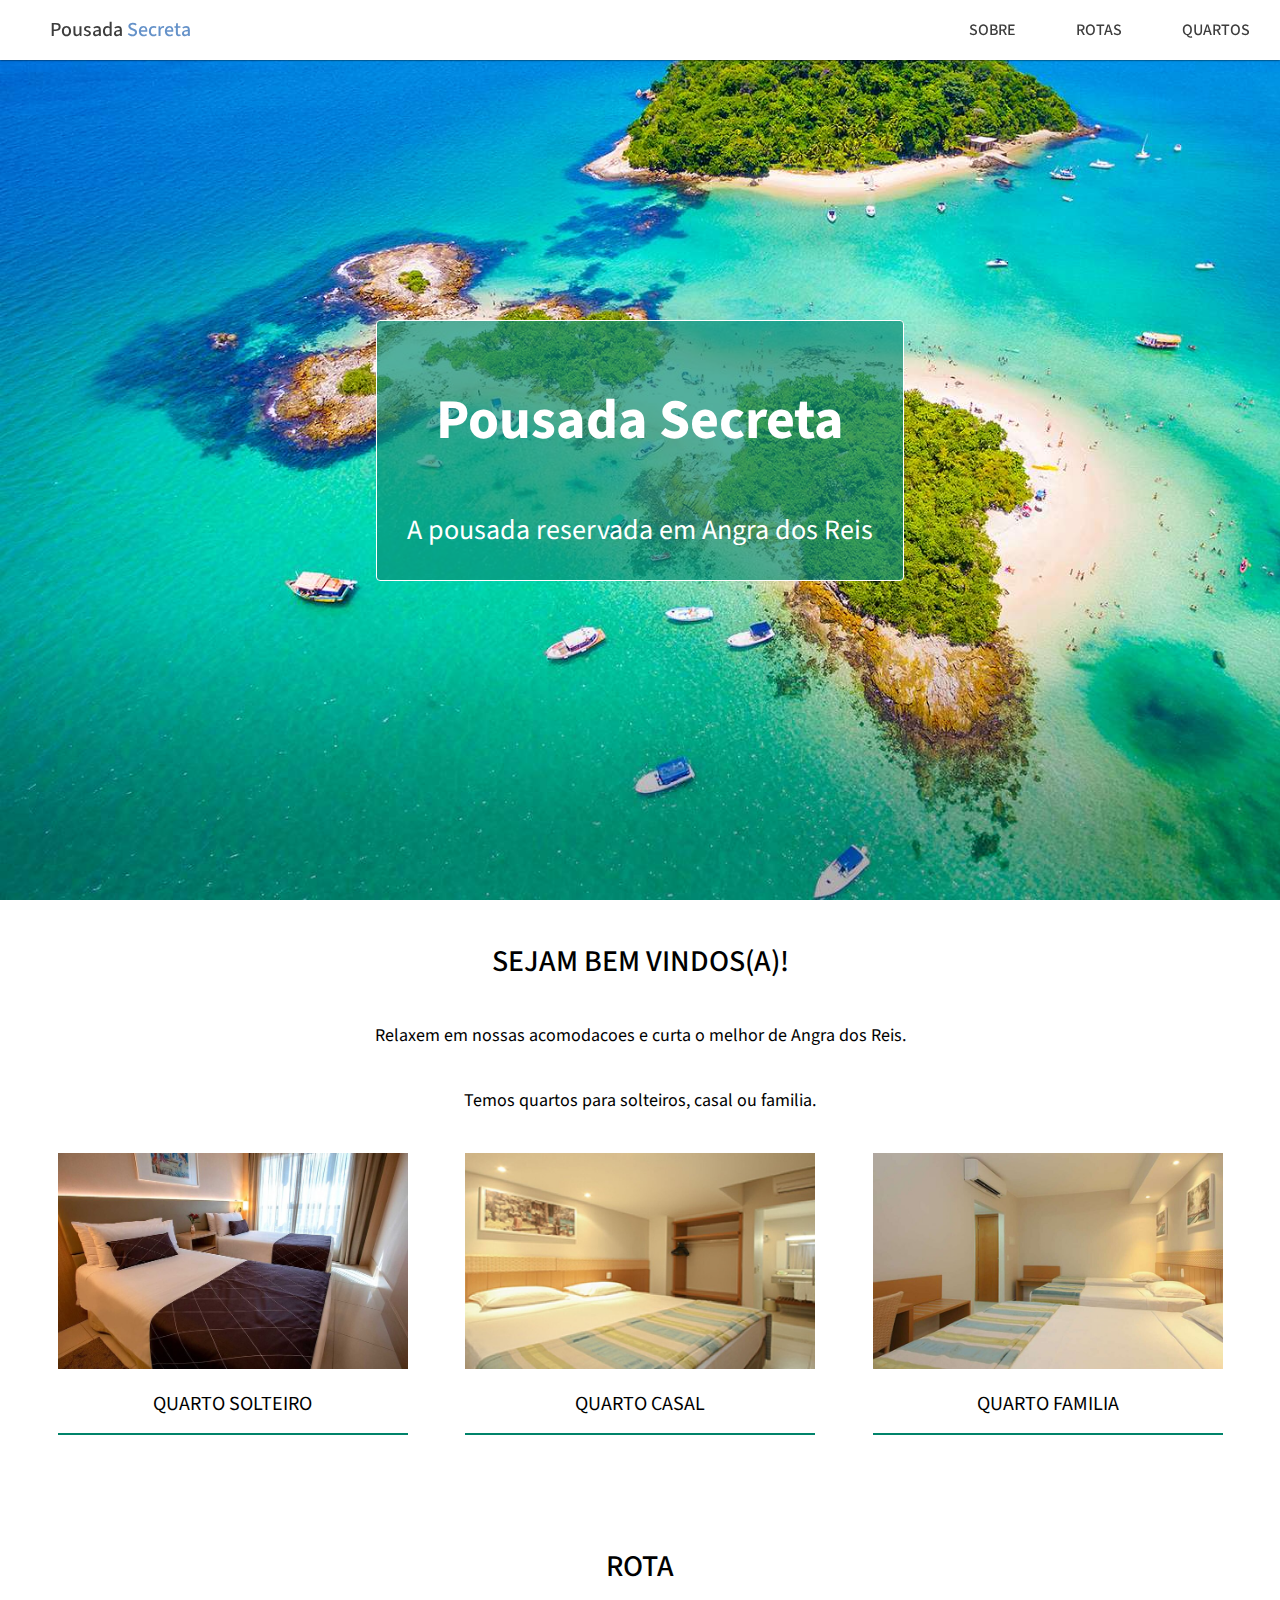
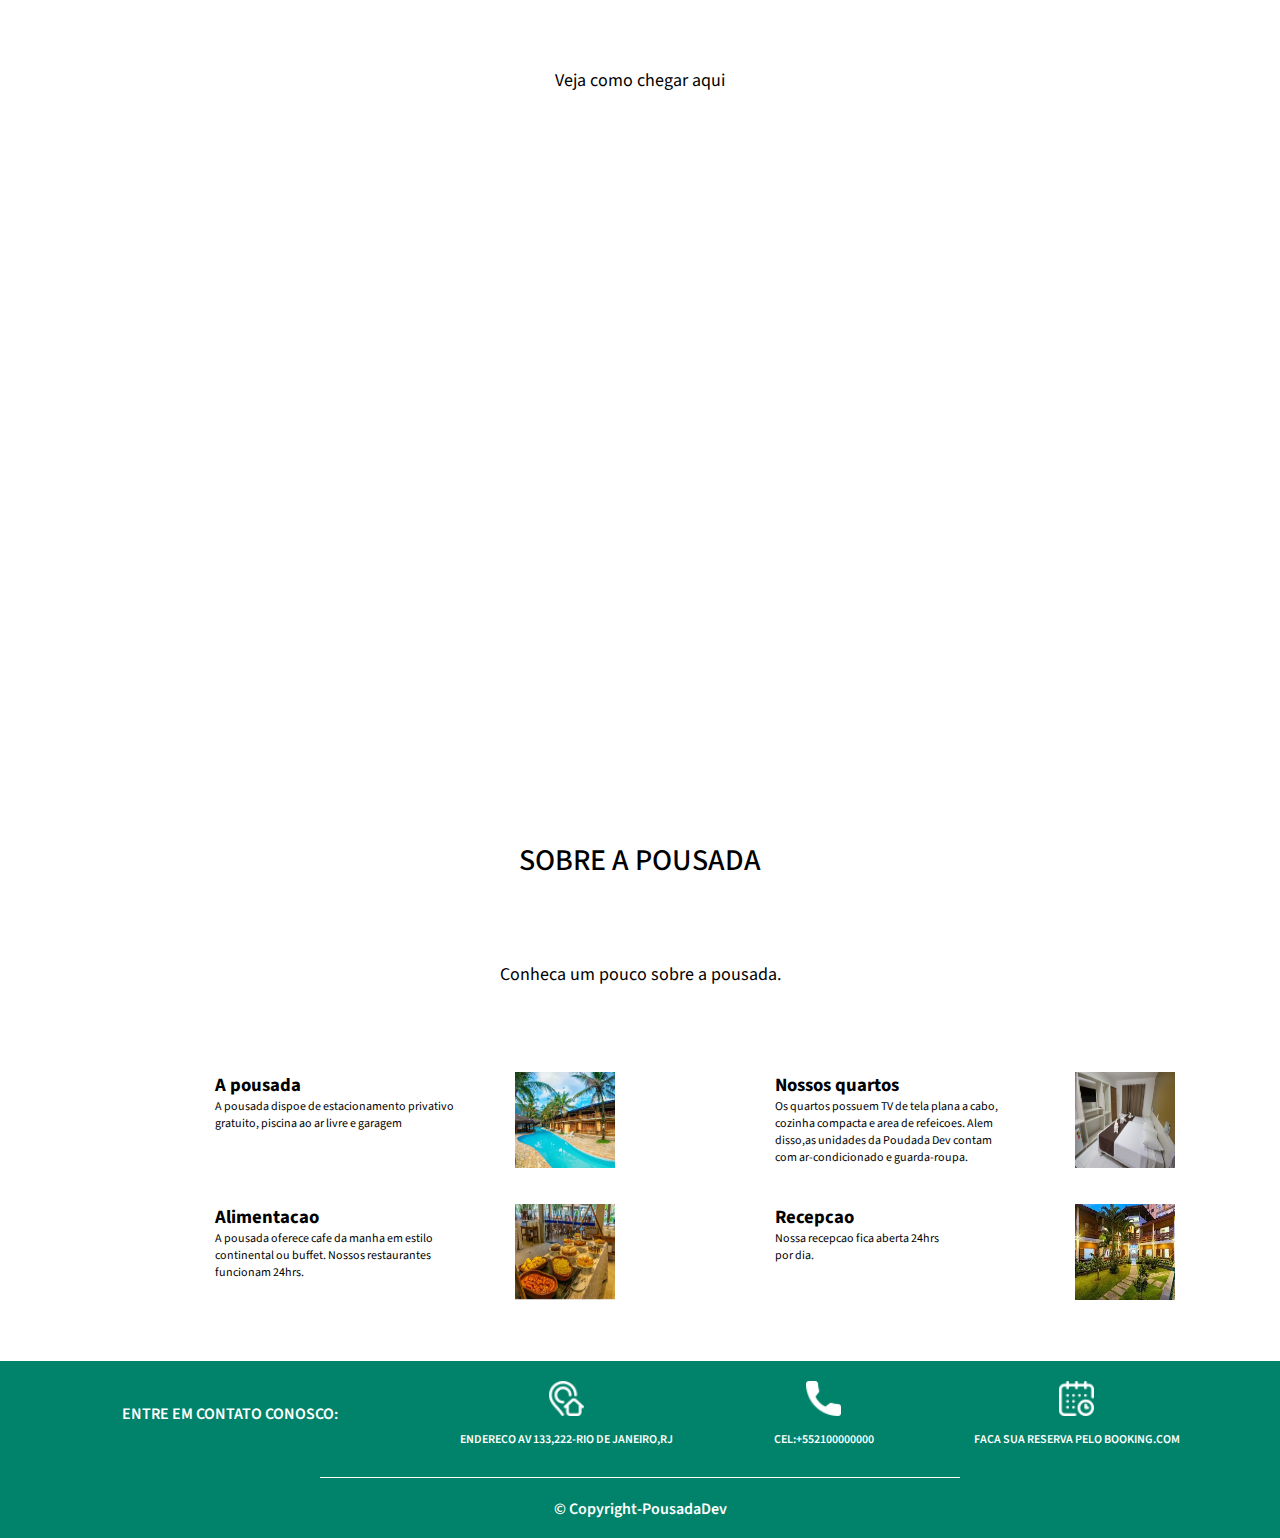
<file: index.html>
<!DOCTYPE html>
 <html lang="pt-br">
     <head>
            <meta charset="UTF-8">
            <meta name="viewport" content="width=device-width, initial-scale=1.0">
            <link rel="stylesheet" href="style.css" type="text/css">
            <title> Pousada Secreta </title>
     </head>
     <body>
         <header>
              <div class="container-menu">
                 <div class="menu-topo">
                        <a class="menu-link" href="index.html">Pousada <span>Secreta</span></a>
                  </div>
                  <nav>
                      <ul class="menu">
                         <li><a href="#sobre">Sobre</a></li> 
                         <li><a href="#rotas">Rotas</a></li>
                         <li><a href="quartos.html#solteiro">Quartos</a></li>
                     </ul>
                 </nav> 
             </div>
                             <section>
                                 <div class="img-fundo-topo">
                                      <div class="img-conteudo">
                                         <h1>Pousada Secreta</h1>
                                         <p>A pousada reservada em Angra dos Reis</p> 
                                     </div>
                                 </div>
                             </section>
         </header>
         <main>
             <section>
                  <div class="conteudo-principal">
                     <div>
                        <h2>sejam bem vindos(A)!</h2>
                        <P>Relaxem em nossas acomodacoes e curta o melhor de Angra dos Reis.</P>
                        <p>Temos quartos para solteiros, casal ou familia.</p>
                     </div>
                 </div>
             </section>
                <section>
                     <div class="quartos-img">
                          <div>
                             <a href="quartos.html#solteiro"> 
                             <img src="assets/quarto-solteiro1.jpg"  alt=""></a> 
                             <p>Quarto Solteiro</p>
                          </div>
                          <div>
                             <a href="quartos.html#casal"> 
                             <img src="assets/quarto-casal1.jpg" alt=""></a> 
                             <p>Quarto casal</p>
                         </div>
                         <div>
                             <a href="quartos.html#familia">  
                             <img src="assets/quarto-familia1.jpg" alt=""></a>
                             <p>Quarto familia</p>
                         </div>
                     </div>
                </section>
                 <section>
                     <div id="rotas" class="container-meio">
                         <div class="conteudo-meio">
                             <h3>rota</h3>
                             <p>Veja como chegar aqui</p>
                         </div>
                     </div>
                 </section>
                     <section>
                         <div class="iframe">
                         <iframe src="https://www.google.com/maps/embed?pb=!1m18!1m12!1m3!1d3673.1152700350485!2d-43.36501068559016!3d-22.982788346364128!2m3!1f0!2f0!3f0!3m2!1i1024!2i768!4f13.1!3m3!1m2!1s0x9bda2a689aeccd%3A0xa51f3be0d88fc0f!2sAv.%20Ayrton%20Senna%2C%203000%20-%20Barra%20da%20Tijuca%2C%20Rio%20de%20Janeiro%20-%20RJ%2C%2022775-003!5e0!3m2!1spt-BR!2sbr!4v1631884055434!5m2!1spt-BR!2sbr" width="100%" height="550" style="border:0;" allowfullscreen="" loading="lazy"></iframe>
                      </div>
                        </section>
                 <section>
                     <div id="sobre" class="container-meio-desc">
                          <div class="conteudo-meio-desc">
                             <h3>Sobre a pousada</h3>
                             <p>Conheca um pouco sobre a pousada.</p>
                         </div>
                     </div>
                 </section>
                 <section>
                     <div class="container-final">
                         <div class="linha">
                              <div class="item">
                                 <div class="img-descricao-p">
                                        <h3>A pousada</h3>
                                        <p>A pousada dispoe de estacionamento privativo gratuito,
                                            piscina ao ar livre e garagem</p>
                                 </div>
                                     <div class="img-descricao-pousada">
                                            <img src="assets/img1.jpg" width="100" height="96" alt="Foto da pousada" title="A Pousada">
                                     </div>
                             </div>
                                     <div class="item">
                                         <div class="img-descricao-quarto">
                                             <h3>Nossos quartos</h3>
                                             <p>Os quartos possuem TV de tela plana a cabo, cozinha compacta e area de refeicoes.
                                                 Alem disso,as unidades da Poudada Dev contam com ar-condicionado e guarda-roupa.</p>
                                         </div>
                                             <div class="img-descricao-q">
                                                 <img src="assets/img2.jpg" width="100" height="96px" alt="Foto dos quartos" title="Nossos quartos">
                                            </div>
                                     </div>
                         </div>
                                  <div class="linha">
                                     <div class="item">
                                          <div class="img-descricao-a">
                                             <h3>Alimentacao</h3>
                                             <p>A pousada oferece cafe da manha em estilo continental ou buffet. Nossos restaurantes funcionam 24hrs.</p>
                                         </div>
                                             <div class="img-descricao-alimentacao">
                                                 <img src="assets/img3.jpg" width="100" height="96px" alt="Foto restaurante" title="ALimentacao"> 
                                             </div>
                                     </div>
                                      <div class="item">
                                          <div class="img-descricao-r">
                                             <h3>Recepcao</h3>
                                             <p>Nossa recepcao fica aberta 24hrs por dia.</p>
                                         </div>
                                              <div class="img-descricao-recepcao"> 
                                                 <img src="assets/img4.jpg" width="100" height="96px" alt="Foto da recepcao" title="A Recepcao">
                                             </div>
                                     </div>
                                 </div>
                     </div>
                 </section>
         </main>
             <footer>
                 <div class="container-rodape">
                     <nav class="rodape">
                         <ul class="rodape-icon">
                             <li class="center"><p>Entre em contato conosco:</p></li>
                             <li> <a href="https://www.google.com/maps/place/Via+Parque+Shopping/@-22.9826906,-43.3663798,17z/data=!3m1!4b1!4m5!3m4!1s0x9bda2c2293fa63:0x539cb07246f0e38d!8m2!3d-22.9826906!4d-43.3641911" target="_blank"><img src="assets/icones/endereco.png" alt="endereco" title="Endereco da pousada"> <p>Endereco Av 133,222-Rio de Janeiro,RJ</p> </a></li>
                             <li><a href="tel:+552100000000"><img src="assets/icones/telefone.png" alt="telefone" title="Telefone da pousada"><p>Cel:+552100000000</p></a> </li> 
                             <li><a href="https://www.booking.com/index.pt-br.html?label=gen173nr-1BCAEoggI46AdIM1gEaCCIAQGYAS24ARnIAQzYAQHoAQGIAgGoAgO4Ap-zkooGwAIB0gIkNDVhNzdlY2MtOTg5MC00MGY1LWE5ZTktYTQyMzgxYTAxZjg02AIF4AIB;sid=74b0d64a13fb7e8b4eec7d5d4a1335b3;keep_landing=1&sb_price_type=total&" target="_blank"><img src="assets/icones/calendario.png" alt="reserva" title="Site booking.com"><p>Faca sua reserva pelo Booking.com</p></a></li>
                         </ul>
                     </nav> 
                 </div>
                         <div class="container-copyright">
                             <div class="copyright">
                                 <p>© Copyright-PousadaDev</p> 
                             </div>
                          </div>
            </footer>
     </body>
</html>
</file>
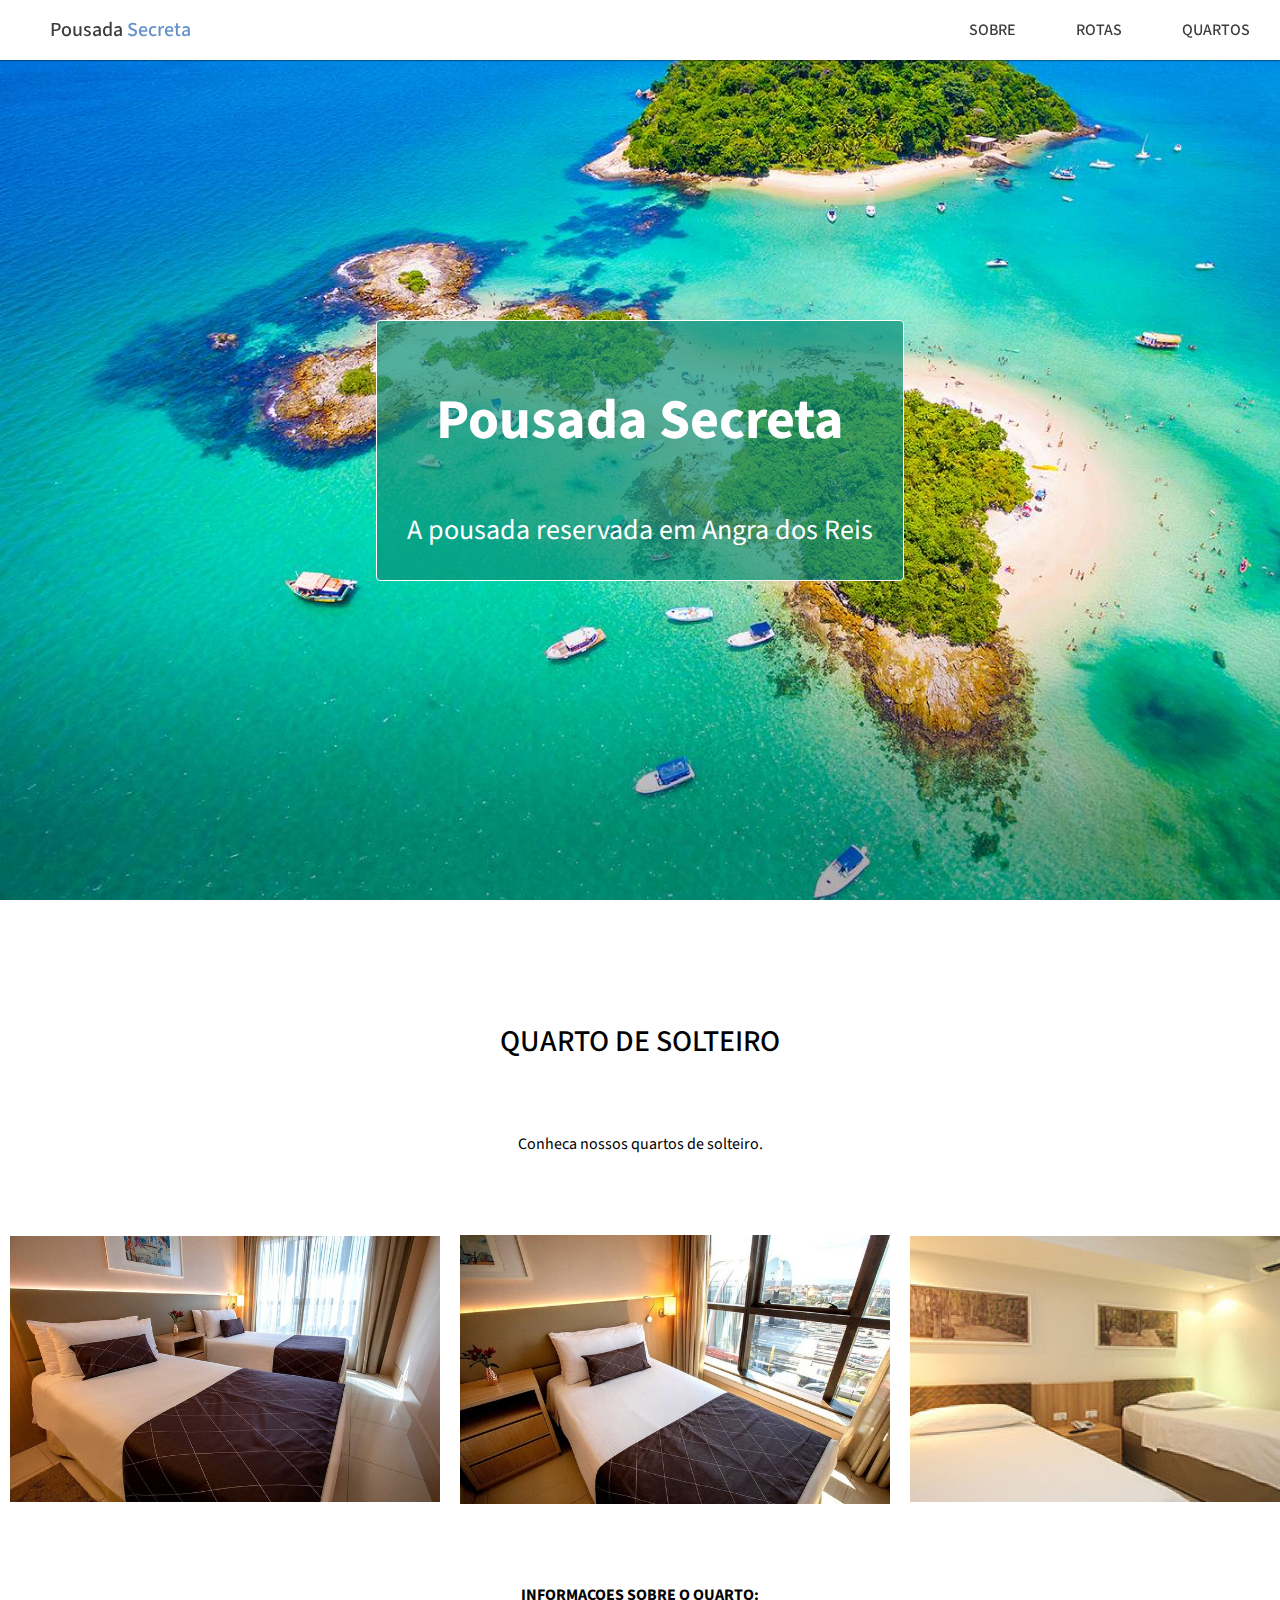
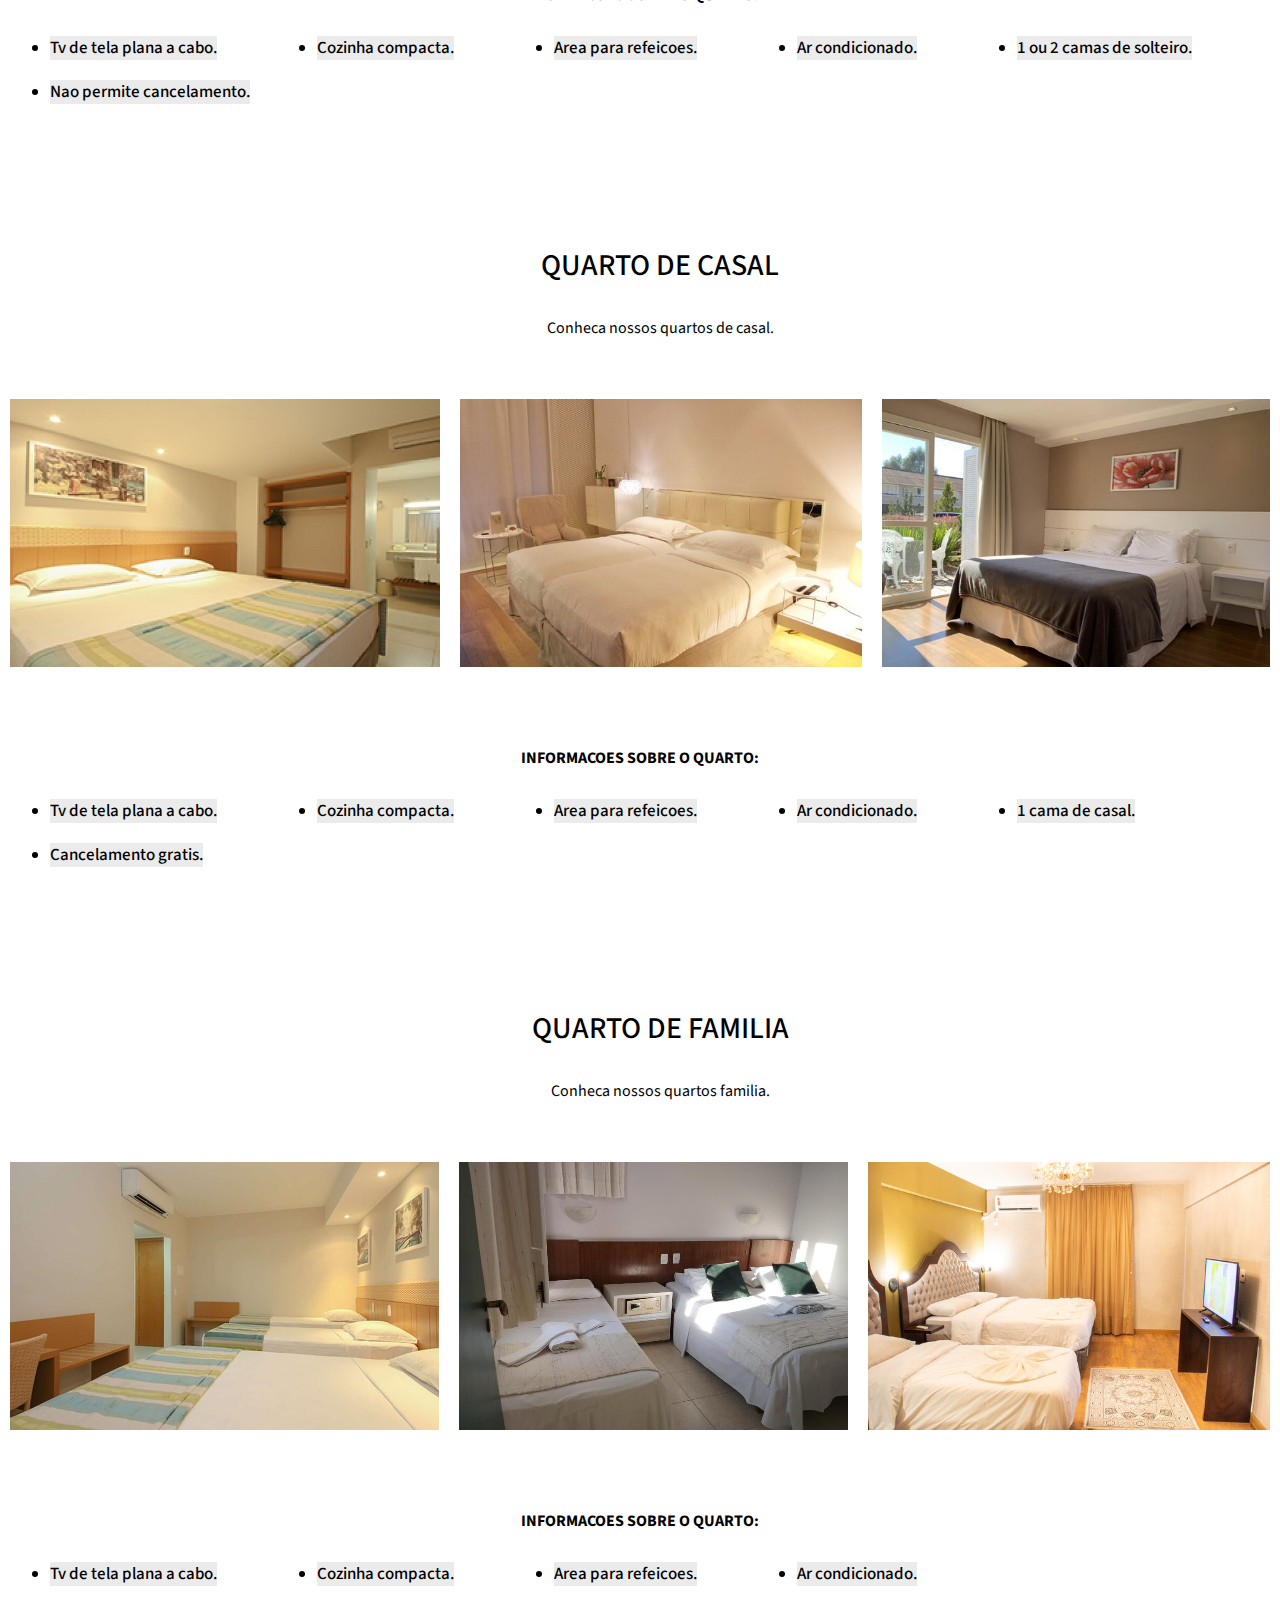
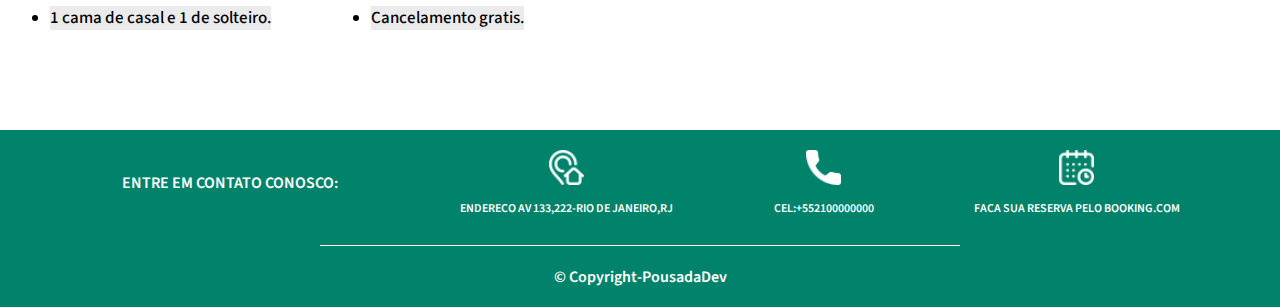
<file: quartos.html>
<!DOCTYPE html>
<html lang="pt-br">
 <head>
        <meta charset="UTF-8">
        <meta name="viewport" content="width=device-width, initial-scale=1.0">
        <link rel="stylesheet" href="style1.css" type="text/css">
        <title> Pousada Secreta </title>
</head>
<body>
     <header>
          <div class="container-menu">
              <div class="menu-topo">
                    <a href="index.html">Pousada <span>Secreta</span></a>
             </div>
                     <nav>
                          <ul class="menu">
                              <li><a href="index.html#sobre">Sobre</a></li> 
                              <li><a href="index.html#rotas">Rotas</a></li>
                              <li><a href="#solteiro">Quartos</a></li>
                          </ul>
                     </nav> 
          </div>
             <section>
                  <div class="img-fundo-topo">
                      <div class="img-conteudo">
                            <h1>Pousada Secreta</h1>
                            <p>A pousada reservada em Angra dos Reis</p> 
                     </div>
                  </div>
             </section>
    </header>
  <main>
                  <section id="solteiro" class="titulo-quarto-solteiro">
                        <h2>Quarto de solteiro</h2>
                        <p>Conheca nossos quartos de solteiro.</p>
                  </section>
         <section class="img-quarto-solteiro">
             <figure>
                    <img src="assets/quarto-solteiro1.jpg" alt="quarto solteiro imagem um" title="nossos quartos de solteiro">
                    <img src="assets/quarto-solteiro2.jpg" alt="quarto solteiro imagem dois" title="nossos quartos de solteiro">
                    <img src="assets/quarto-solteiro3.jpg" alt="quarto solteiro imagem tres" title="nossos quartos de solteiro">
             </figure>
         </section>
       <section>
               <div class="desc-solteiro-lista">
                    <h2>Informacoes sobre o quarto:</h2>
                         <div class="lista-solteiro-um">
                             <ul class="lista-solteiro">
                                    <li>Tv de tela plana a cabo.</li>
                                    <li>Cozinha compacta.</li>
                                    <li>Area para refeicoes.</li>
                                    <li>Ar condicionado.</li>
                                    <li>1 ou 2 camas de solteiro.</li>
                                    <li>Nao permite cancelamento.</li> 
                              </ul>
                         </div> 
                 </div>
        </section>
                         <section id="casal" class="titulo-quarto-casal">
                                <h2>Quarto de casal</h2>
                                <p>Conheca nossos quartos de casal.</p>
                         </section>
                     <section class="img-quarto-casal">
                         <figure>
                             <img src="assets/quarto-casal1.jpg" alt="quarto casal imagem um" title="nossos quartos de casal">
                             <img src="assets/quarto-casal2.jpg" alt="quarto casal imagem dois" title="nossos quartos de casal">
                             <img src="assets/quarto-casal3.jpg" alt="quarto casal imagem tres" title="nossos quartos de casal">
                         </figure>
                     </section>
             <section>
                    <div class="desc-casal-lista">
                            <h2>Informacoes sobre o quarto:</h2>
                          <div class="lista-casal-um">
                              <ul class="lista-casal">
                                 <li>Tv de tela plana a cabo.</li>
                                 <li>Cozinha compacta.</li>
                                 <li>Area para refeicoes.</li>
                                 <li>Ar condicionado.</li>
                                 <li>1 cama de casal.</li>
                                 <li>Cancelamento gratis.</li> 
                              </ul>
                          </div> 
                     </div>
              </section>
                             <section id="familia" class="titulo-quarto-familia">
                                 <h2>Quarto de familia</h2>
                                 <p>Conheca nossos quartos familia.</p>
                             </section>
                                     <section class="img-quarto-familia">
                                         <figure>
                                             <img src="assets/quarto-familia1.jpg" alt="quarto familia imagem um" title="nossos quartos de familia">
                                             <img src="assets/quarto-familia2.jpg" alt="quarto familia imagem dois" title="nossos quartos de familia">
                                                 <img src="assets/quarto-familia3.jpg" alt="quarto familia imagem tres" title="nossos quartos de familia">
                                         </figure>
                                     </section>
         <section>
                     <div class="desc-familia-lista">
                                  <h2>Informacoes sobre o quarto:</h2>
                                     <div class="lista-familia-um">
                                          <ul class="lista-familia">
                                             <li>Tv de tela plana a cabo.</li>
                                             <li>Cozinha compacta.</li>
                                             <li>Area para refeicoes.</li>
                                             <li>Ar condicionado.</li>
                                             <li>1 cama de casal e 1 de solteiro.</li>
                                             <li>Cancelamento gratis.</li> 
                                         </ul>
                                     </div> 
                     </div>
        </section>
    
 </main>
        <footer>
                         <div class="container-rodape">
                              <nav class="rodape">
                                  <ul class="rodape-icon">
                                      <li class="center"><p>Entre em contato conosco:</p></li>
                                      <li> <a href="https://www.google.com/maps/place/Via+Parque+Shopping/@-22.9826906,-43.3663798,17z/data=!3m1!4b1!4m5!3m4!1s0x9bda2c2293fa63:0x539cb07246f0e38d!8m2!3d-22.9826906!4d-43.3641911" target="_blank"><img src="assets/icones/endereco.png" alt="endereco" title="Endereco da pousada"> <p>Endereco Av 133,222-Rio de Janeiro,RJ</p> </a></li>
                                      <li><a href="tel:+552100000000"><img src="assets/icones/telefone.png" alt="telefone" title="Telefone da pousada"><p>Cel:+552100000000</p></a> </li> 
                                      <li><a href="https://www.booking.com/index.pt-br.html?label=gen173nr-1BCAEoggI46AdIM1gEaCCIAQGYAS24ARnIAQzYAQHoAQGIAgGoAgO4Ap-zkooGwAIB0gIkNDVhNzdlY2MtOTg5MC00MGY1LWE5ZTktYTQyMzgxYTAxZjg02AIF4AIB;sid=74b0d64a13fb7e8b4eec7d5d4a1335b3;keep_landing=1&sb_price_type=total&" target="_blank"><img src="assets/icones/calendario.png" alt="reserva" title="Site booking.com"><p>Faca sua reserva pelo Booking.com</p></a></li>
                                  </ul>
                             </nav> 
                          </div>
                                 <div class="container-copyright">
                                     <div class="copyright">
                                            <p>© Copyright-PousadaDev</p> 
                                     </div>
                                 </div>
        </footer>
</body>
</html>
</file>
<file: style.css>
@import url('https://fonts.googleapis.com/css2?family=Source+Sans+Pro:ital,wght@0,200;0,300;0,400;0,600;0,700;0,900;1,200;1,300;1,600;1,900&display=swap');
* {
    padding: 0;
    margin: 0;
}
main {
    overflow-x: hidden;
  }
  html {
      scroll-behavior: smooth;;
  }
body {
    font-family: 'Source Sans Pro', sans-serif;
    width: 100%;
    text-align: center;
}
.container-menu {
    width: 100%;
    height: 60px;
    margin: 0;
    display: flex;
    justify-content: space-between;
    align-items: center;
    background-color: #fff;
    box-shadow: 0 0 2px 0 #000;
    position: fixed;
    }
    .menu {
        display: flex;
        align-items: flex-end;
    }
    li {
       list-style: none;
       text-transform: uppercase;
    }
    .menu a {
        margin: 0 30px;
        text-decoration: none;
        color: #3d3d3d;
        font-weight: 500;
        font-size: 16px;
    }
    .menu-topo a {
        margin-left: 50px;
        text-decoration: none;
        color: #3d3d3d;
        font-weight: 500;
        font-size: 20px;  
    }
    span {
        color: #6592c9;
        text-transform: none;
        
    }
    .img-fundo-topo {
        width: 100%;
        height: 100vh;
        background-image: url(./assets/img-fundo.jpg);
        background-size: cover;
        display:flex;
        justify-content: center;
        align-items: center;
      }
  
.img-conteudo {  
        color: #fff;
        font-size: 28px;
        background: #0a9077b3;
        border: 1px solid;
        text-align: center;
        padding: 10px 20px;
        border-radius: 4px;
}
.img-conteudo h1 {
    margin: 50px 20px;
}
.img-conteudo p {
    margin: 20px 10px;
}
.conteudo-principal h2 {
    font-size: 30px;
    text-transform: uppercase;
    margin: 40px 0;
    font-weight: 500;
}
.conteudo-principal p {
    font-size: 18px;
    margin: 40px 0;
    font-weight: 400;
}
.quartos-img {
    display: flex;
    justify-content: space-evenly;
    margin: 10px 0;
}
.quartos-img img {
    width:350px;
     height:216px; 
}
.quartos-img p {
    padding: 15px;
    text-transform: uppercase;
    border-bottom: 2px solid #00836a;
    font-size: 20px;
}
.container-meio {
 margin: 0;
 padding: 20px 0;
}
.container-meio h3 {
       font-size: 30px;
       text-transform: uppercase;
       margin: 20px 0;
       font-weight: 500;
       padding: 60px;
    
}
.container-meio p {
    margin-bottom: 70px;
    font-size: 18px;
    font-weight: 400;
}
.container-meio-desc {
    margin: 0;
    padding: 20px 0;
   }
   .container-meio-desc h3 {
       font-size: 30px;
       text-transform: uppercase;
       margin: 20px 0;
       font-weight: 500;
       padding: 60px;
   }
   .container-meio-desc p {
    margin: 10px 40px ;
    font-size: 18px;
    font-weight: 400;
   }
.container-final {
       width: 100%;
       padding: 40px;
       display: flex;
       justify-content: space-evenly;
       flex-direction: column;
    }

.linha{
       width: 100%;
       padding: 15px;
       display: flex;
       justify-content: space-evenly;
    }


.item   {
         display:flex;
         justify-content: space-between;
         width: 400px;
         text-align: left;
        }

.item div:first-child p{
    width: 80%;
    font-size: 12px;
}
.container-rodape {
    width: 100%;
    background-color: #00836a;
    font-size: 12px;
    font-weight: 600;
    color: #fff;
   
}
.rodape-icon    {
   display: flex;
   flex-direction: row;
   justify-content: space-evenly;
   
}
.rodape-icon li {
    margin: 20px 0;
}

.rodape-icon img {
    width: 35px;
    height: 35px;
    }
    .rodape-icon a {
        text-decoration: none;
        color: #fff;
    } 
    .rodape-icon p {
        margin: 10px 0;
    }
    
    .center p {
        font-size: 16px;
        margin: 22px ;
    }
    .container-copyright
     {
     width: 100%;
     height: 60px;
     background-color: #00836a;
     font-size: 16px;
     font-weight: 600;
     color: #fff;
     display: flex;
     justify-content: center;
     align-items: center; 
    }
    .copyright {
        border-top: 1px solid ;
        width: 50%;

    }
    .copyright p {
        margin: 20px;
    }
    .menu a:hover {
        border-bottom: 3px solid #00836a;
    }
    @media only screen and (max-width: 1024px) {
        .img-fundo-topo {
            width: 100%;
            height: 100vh;
        }
        .quartos-img img {
            width: 300px;
        }
        .quartos-img {
            display: flex;
            flex-wrap: wrap;
            align-items: center;
        }
        .linha {
            display: flex;
            flex-flow: row wrap;
        }
    }
    @media only screen and (max-width: 768px) {
        .quartos-img {
            display: flex;
            flex-wrap: wrap;
            align-items: center;
        }
        .quartos-img p {
            margin: 40px 0;
        }
        .rodape-icon p {
            display: none;
        }
        .rodape-icon img {
            margin: 0 30px;
        }
        .linha {
            display: flex;
            flex-flow: column wrap;
        }
        .container-final {
            padding: 150px;
        }
    }
    @media only screen and (max-width: 425px) {
        .menu-topo a {
         font-size: 1em;
         font-weight: 500;
         margin: 0 10px 0 0;
        }
        .menu a {
         margin: 0 14px;
         font-size: 0.9em;
         font-weight: 500;
        }
        .container-menu {
            max-width: 425px;
            display: flex;
            justify-content: space-around;
            align-items: center;
        }
        .img-fundo-topo {
            width: 100%;
            height: 50vh;
        }
        .img-conteudo  {
            width: 80%;
            padding: 0;
            margin:0;
            font-size: 14px;
        }
        .img-conteudo h1 {
            margin: 10px 5px;
        }
        .conteudo-principal h2 {
            font-size: 1.4em;
        }
        .conteudo-principal p {
            font-size: 0.9em;
        }
        .quartos-img {
            display: flex;
            flex-flow: column wrap;
        }
        .quartos-img p {
           font-size: 0.8em;
           margin: 0 60px;
           padding: 15px;
           font-weight: 600;
        }
        img {
            width: 280px;
            margin: 20px;
        }
        .container-meio h3 {
            font-size: 1.4em;
            padding: 10px;
            margin: 45px 0;
        }
        .container-meio p {
            font-size: 0.8em;
            margin: 0 0 20px;
        }
        .container-meio-desc h3 {
            font-size: 1.4em;
            padding: 10px;
            margin: 45px 0;
        }
        .container-meio-desc p {
            font-size: 0.8em;
            margin: 30px 0;
        }
        .item h3 {
            font-size: 1em;
        }
        .item {
            max-width: 320px;
            display: flex;
            flex-direction: column;
            justify-content: center;
            white-space: pre-line;
        }
        .linha {
            display: flex;
            flex-flow: column wrap;
            justify-content: center;
            padding: 0 70px;
        }
        .container-final {
            padding: 0;
        }
        .item img {
            width: 250px;
            height: 40vh;
        }
        iframe {
            width: 100%;
            height: 50vh;
            display: flex;
            justify-content: center;
            align-items: center;
        }
        .rodape-icon    {
            width: 100%;
            height: 60px;
            display: flex;
            margin-top: 20px;
            flex-flow: row;
            justify-content: center;
            align-items: center;
       }
       .rodape-icon img {
           width: 25px;
           height: 25px;
       }
       .copyright {
           width: 100%;
       }
       .copyright p {
           font-size: 0.7em;
           text-align: center;
       }
       .rodape-icon p {
           display: none;
       }
    }
    @media only screen and (max-width: 375px) {
        .menu-link {
            display: none;
        }
        .menu a {
            color: #6592c9;
            margin: 0 25px;
            font-size: 0.9em;
           font-weight: 600;
        }
        .container-menu {
            max-width: 375px;
            display: flex;
            flex-direction: column;
            justify-content: center;
            align-items: center;
        }
        .img-fundo-topo {
            width: 100%;
            height: 50vh;
        }
        .img-conteudo  {
            width: 80%;
            padding: 0;
            margin:0;
            font-size: 14px;
        }
        .img-conteudo h1 {
            margin: 10px 5px;
        }
        .conteudo-principal h2 {
            font-size: 1.4em;
        }
        .conteudo-principal p {
            font-size: 0.9em;
        }
        .quartos-img {
            display: flex;
            flex-flow: column wrap;
        }
        .quartos-img p {
            font-size: 0.8em;
           margin: 0 60px;
           padding: 15px;
           font-weight: 600;
        }
        img {
            width: 280px;
            margin: 20px;
        }
        .container-meio h3 {
            font-size: 1.4em;
            padding: 10px;
            margin: 45px 0;
        }
        .container-meio p {
            font-size: 0.8em;
            margin: 0 0 20px;
        }
        .container-meio-desc h3 {
            font-size: 1.4em;
            padding: 10px;
            margin: 45px 0;
        }
        .container-meio-desc p {
            font-size: 0.8em;
            margin: 30px 0;
        }
        .item h3 {
            font-size: 1em;
        }
        .item {
            max-width: 320px;
            display: flex;
            flex-direction: column;
            justify-content: center;
            white-space: pre-line;
        }
        .linha {
            display: flex;
            flex-flow: column wrap;
            justify-content: center;
            padding: 0 45px;
        }
        .container-final {
            padding: 0;
        }
        .item img {
            width: 250px;
            height: 40vh;
        }
        iframe {
            width: 100%;
            height: 40vh;
            display: flex;
            justify-content: center;
            align-items: center;
        }
        .rodape-icon    {
            width: 100%;
            height: 60px;
            display: flex;
            margin-top: 20px;
            flex-flow: row;
            justify-content: center;
            align-items: center;
       }
       .rodape-icon img {
           width: 25px;
           height: 25px;
       }
       .copyright {
           width: 100%;
       }
       .copyright p {
           font-size: 0.7em;
           text-align: center;
       }
       .rodape-icon p {
           display: none;
       }
    }
    
    @media only screen and (max-width: 320px) {
        .menu-link {
            display: none;
        }
        .menu a {
            color: #6592c9;
            margin-right: 12px;
            font-size: 0.9em;
           font-weight: 600;
        }
        .container-menu {
            max-width: 320px;
            display: flex;
            flex-direction: column;
            justify-content: center;
            align-items: center;
        }
        .img-fundo-topo {
            width: 100%;
            height: 50vh;
        }
        .img-conteudo  {
            width: 80%;
            padding: 0;
            margin:0;
            font-size: 14px;
        }
        .img-conteudo h1 {
            margin: 10px 5px;
        }
        .conteudo-principal h2 {
            font-size: 1.4em;
        }
        .conteudo-principal p {
            font-size: 0.9em;
        }
        .quartos-img {
            display: flex;
            flex-flow: column wrap;
        }
        .quartos-img p {
           font-size: 0.8em;
           margin: 0 60px;
           padding: 15px;
           font-weight: 600;
        }
        .quartos-img img {
            width: 280px;
            margin: 20px;
        }
        .container-meio h3 {
            font-size: 1.4em;
            padding: 10px;
            margin: 45px 0;
        }
        .container-meio p {
            font-size: 0.8em;
            margin: 0 0 20px;
        }
        .container-meio-desc h3 {
            font-size: 1.4em;
            padding: 10px;
            margin: 45px 0;
        }
        .container-meio-desc p {
            font-size: 0.8em;
            margin: 30px 0;
        }
        .item h3 {
            font-size: 1em;
        }
        .item {
            max-width: 320px;
            display: flex;
            flex-direction: column;
            justify-content: center;
            white-space: pre-line;
        }
        .linha {
            display: flex;
            flex-flow: column wrap;
            justify-content: center;
            padding: 0 15px;
        }
        .container-final {
            padding: 0;
        }
        .item img {
            width: 250px;
            height: 40vh;
        }
        iframe {
            width: 100%;
            height: 40vh;
            display: flex;
            justify-content: center;
            align-items: center;
        }
        .rodape-icon    {
            width: 100%;
            height: 60px;
            display: flex;
            margin-top: 20px;
            flex-flow: row;
            justify-content: center;
            align-items: center;
       }
       .rodape-icon img {
           width: 25px;
           height: 25px;
           margin: 0 20px;
       }
       .copyright {
           width: 100%;
       }
       .copyright p {
           font-size: 0.7em;
           text-align: center;
       }
       .rodape-icon p {
           display: none;
       }
    }
</file>
<file: style1.css>
@import url('https://fonts.googleapis.com/css2?family=Source+Sans+Pro:ital,wght@0,200;0,300;0,400;0,600;0,700;0,900;1,200;1,300;1,600;1,900&display=swap');
    *    
       {
            padding: 0;
            margin: 0;
        }
  main 
        {
            overflow-x: hidden;
        }
        html {
            scroll-behavior: smooth;
        }
  body 
        {
            font-family: 'Source Sans Pro', sans-serif;
            width: 100%;
            text-align: center;
        }
  .container-menu 
        {
            width: 100%;
            height: 60px;
            margin: 0;
            display: flex;
            justify-content: space-between;
            align-items: center;
            background-color: #fff;
            box-shadow: 0 0 2px 0 #000;
            position: fixed;
        }
   .menu 
        {
            display: flex;
            align-items: flex-end;
        }
    .menu li 
        {
            list-style: none;
            text-transform: uppercase;
        }
    .menu a 
        {
            margin: 0 30px;
            text-decoration: none;
            color: #3d3d3d;
            font-weight: 500;
            font-size: 16px;
        }
    .menu-topo a 
        {
            margin-left: 50px;
            text-decoration: none;
            color: #3d3d3d;
            font-weight: 500;
            font-size: 20px;  
        }
    span 
        {
            color: #6592c9;
            text-transform: none;
        }
    .img-fundo-topo 
        {
            width: 100%;
            height: 100vh;
            background-image: url(./assets/img-fundo.jpg);
            background-size: cover;
            display:flex;
            justify-content: center;
            align-items: center;
        }
   .img-conteudo 
        {  
            color: #fff;
            font-size: 28px;
            background: #0a9077b3;
            border: 1px solid;
            text-align: center;
            padding: 10px 20px;
            border-radius: 4px;
        }
    .img-conteudo h1 
        {
            margin: 50px 20px;
        }
    .img-conteudo p 
        {
            margin: 20px 10px;
        }
    .conteudo-principal h2 
        {
            font-size: 30px;
            text-transform: uppercase;
            margin: 40px 0;
            font-weight: 500;
        }
    .conteudo-principal p 
        {
            font-size: 18px;
            margin: 40px 0;
            font-weight: 400;
        }
    .titulo-quarto-solteiro
        {
            width: 100%;
            margin: 20px 0;
            padding: 40px 0;
        }
    .titulo-quarto-solteiro h2
        {    margin: 60px 0;
             font-size: 30px;
             font-weight: 500;
             text-transform: uppercase;
            
        }
    .titulo-quarto-solteiro p
        {
             margin: 10px 0;
            padding: 10px 0;
        }
    .img-quarto-solteiro figure 
        {
            width: 100%;
            margin: 15px 0;
            display: flex;
            flex-direction: row;
            justify-content: space-evenly;
            align-items: center;
        }
    .img-quarto-solteiro img
        {
            width: 430px;
            margin: 0 10px
        }
    .desc-solteiro-lista 
        {
             width: 100%;
            margin: 80px 0;
        }
    .desc-solteiro-lista h2 
        {
            font-size: 16px;
            font-weight: 700;
            text-transform: uppercase;
            margin: 20px 0;   
        }
    .lista-solteiro-um 
        {
            display: flex;
            justify-content: space-around;
            align-items: center;
        }
    .lista-solteiro
        {
            display: flex;
            flex-flow:row wrap;
            margin-top: 10px;
        }
    .lista-solteiro li 
        {
            margin: 0 50px;   
            font-size: 17px;
            font-weight: 500;
            list-style: disc;
            margin-bottom: 20px;
            background-color: #e2e2e2b3;
        }
    .titulo-quarto-casal 
        {
            width: 100%;
            margin: 20px 0;
            padding: 20px;
        }
    .titulo-quarto-casal h2 
        {
            font-size: 30px;
            font-weight: 500;
            text-transform: uppercase;
            margin: 20px 0;
        }
    .titulo-quarto-casal p 
        {
            margin: 10px 0;
            padding: 10px 0;
        }
    .img-quarto-casal figure 
        {
            width: 100%;
            margin: 15px 0;
            display: flex;
            flex-direction: row;
            justify-content: space-evenly;
            align-items: center;
        }
    .img-quarto-casal img 
        {
            width: 430px;
            height: 268px;
            margin: 0 10px
        }
    .desc-casal-lista 
        {
             width: 100%;
            margin: 80px 0;
        }
    .desc-casal-lista h2 
        {
            font-size: 16px;
            font-weight: 700;
            text-transform: uppercase;
            margin: 20px 0;   
        }
    .lista-casal-um 
        {
            display: flex;
            justify-content: space-around;
            align-items: center;
        }
    .lista-casal 
        {
            display: flex;
            flex-flow:row wrap;
            margin-top: 10px;
        }
    .lista-casal li 
        {
            margin: 0 50px;   
            font-size: 17px;
            font-weight: 500;
            list-style: disc;
            margin-bottom: 20px;
            background-color: #e2e2e2b3;
        }
    .titulo-quarto-familia 
        {
            width: 100%;
            margin: 20px 0;
            padding: 20px;
        }
    .titulo-quarto-familia h2 
        {
            font-size: 30px;
            font-weight: 500;
            text-transform: uppercase;
            margin: 20px 0;
        }
    .titulo-quarto-familia p 
        {
            margin: 10px 0;
            padding: 10px 0;
        }
    .img-quarto-familia figure
        {
            width: 100%;
            margin: 15px 0;
            display: flex;
            flex-direction: row;
            justify-content: space-evenly;
            align-items: center;
        }
    .img-quarto-familia img 
        {
            width: 430px;
            height: 268px;
            margin: 0 10px
        }
    .desc-familia-lista
        {
             width: 100%;
             margin: 80px 0;
        }
    .desc-familia-lista h2 
        {
            font-size: 16px;
            font-weight: 700;
            text-transform: uppercase;
            margin: 20px 0;   
        }
    .lista-familia-um 
        {
            display: flex;
            justify-content: space-around;
            align-items: center;
        }
    .lista-familia 
        {
            display: flex;
            flex-flow:row wrap;
            margin-top: 10px;
        }
    .lista-familia li 
        {
             margin: 0 50px;   
            font-size: 17px;
            font-weight: 500;
            list-style: disc;
            margin-bottom: 20px;
            background-color: #e2e2e2b3;
        }
    .container-rodape 
        {
            width: 100%;
            background-color: #00836a;
            font-size: 12px;
            font-weight: 600;
            color: #fff;
        }
    .rodape-icon   
        {
            display: flex;
            flex-direction: row;
            justify-content: space-evenly;
        }
    .rodape-icon li
        {
            margin: 20px 0;
        }

    .rodape-icon img 
        {
            width: 35px;
            height: 35px;
        }
    .rodape-icon a 
        {
            text-decoration: none;
            color: #fff;
        } 
    .rodape-icon p 
        {
            margin: 10px 0;
        }
    .center p 
        {
            font-size: 16px;
            margin: 22px ;
        }
    .container-copyright
        {
            width: 100%;
            height: 60px;
            background-color: #00836a;
            font-size: 16px;
            font-weight: 600;
            color: #fff;
            display: flex;
            justify-content: center;
            align-items: center; 
        }
    .copyright 
        {
            border-top: 1px solid ;
            width: 50%;
        }
    .rodape li 
        {
            list-style: none;
            text-transform: uppercase;
        }
    .copyright p 
        {
            margin: 20px;
        }
    .menu a:hover
        {
            border-bottom: 3px solid #00836a;
        }
        @media only screen and (max-width: 1024px) {
            .img-fundo-topo {
                width: 100%;
                height: 100vh;
            }
            .titulo-quarto-solteiro {
                width: 100%;
                max-width: 1024px;
                padding: 0;
                margin: 0;
            }
            .titulo-quarto-solteiro h2 {
                padding: 70px;
            }
            .img-quarto-solteiro figure {
                display: flex;
                flex-flow: row wrap;
            }
            .img-quarto-solteiro img {
                width: 300px;
                margin: 10px;
            }
            .titulo-quarto-casal {
                width: 100%;
                padding: 0 ;
            }
            .img-quarto-casal figure {
                display: flex;
                flex-flow: row wrap;
            }
            .img-quarto-casal img {
                width: 300px;
                height: 173px;
                margin: 10px;
            }
            .img-quarto-familia figure {
                display: flex;
                flex-flow: row wrap;
            }
            .img-quarto-familia img {
                width: 300px;
                height: 173px;
                margin: 10px;
            } 
        }
        @media only screen and (max-width: 768px) {
            .titulo-quarto-solteiro {
                width: 100%;
                max-width:  768px;
                margin: 0;
                padding: 0;
            }
            .img-quarto-solteiro figure {
                display: flex;
                flex-flow: row wrap;
            }
            .img-quarto-solteiro img {
                width: 360px;
                margin: 10px;
            }
            .titulo-quarto-casal {
                width: 100%;
                padding: 0 ;
            }
            .img-quarto-casal figure {
                display: flex;
                flex-flow: row wrap;
            }
            .img-quarto-casal img {
                width: 360px;
                height: 173px;
                margin: 10px;
            }
            .img-quarto-familia figure {
                display: flex;
                flex-flow: row wrap;
            }
            .img-quarto-familia img {
                width: 360px;
                height: 173px;
                margin: 10px;
            }
            .rodape-icon p {
                display: none;
            }
            .rodape-icon img {
                margin: 0 30px;
            }
        }
        @media only screen and (max-width: 425px) {
            .menu-topo a {
             font-size: 1em;
             font-weight: 500;
             margin: 0 10px 0 0;
            }
            .menu a {
             margin: 0 14px;
             font-size: 0.9em;
             font-weight: 500;
            }
            .container-menu {
                max-width: 425px;
                display: flex;
                justify-content: space-around;
                align-items: center;
            }
            .img-fundo-topo {
                width: 100%;
                height: 50vh;
            }
            .img-conteudo  {
                width: 80%;
                padding: 0;
                margin:0;
                font-size: 14px;
            }
            .img-conteudo h1 {
                margin: 10px 5px;
            }
            .titulo-quarto-solteiro {
                width: 100%;
                max-width: 425px;
                margin: 0;
                padding: 0;
            }
            .titulo-quarto-solteiro h2 {
                font-size: 1.4em;
                margin: 10px 0 2px 0;
                padding: 20%;
            }
            .titulo-quarto-solteiro p {
                font-size: 0.9em;
                margin: 0;
            }
            .img-quarto-solteiro figure {
                display: flex;
                flex-flow: column wrap;
            }
            .img-quarto-solteiro img {
                width: 340px;
                margin: 20px;
            }
            .titulo-quarto-casal {
                width: 100%;
                padding: 0 ;
            }
            .titulo-quarto-casal h2 {
                font-size: 1.4em;
                margin: 50px 0;
                padding: 0;
            }
            .titulo-quarto-casal p {
                font-size: 0.9em;
                margin: 0;
            }
            .img-quarto-casal figure {
                display: flex;
                flex-flow: column wrap;
            }
            .img-quarto-casal img {
                width: 340px;
                height: 173px;
                margin: 20px;
            }
            .titulo-quarto-familia {
                width: 100%;
                max-width: 425px;
                margin: 0;
                padding: 0;
            }
            .titulo-quarto-familia h2 {
                font-size: 1.4em;
                margin: 50px 0;
                padding: 0;
            }
            .titulo-quarto-familia p {
                font-size: 0.9em;
                margin: 0;
            }
            .img-quarto-familia figure {
                display: flex;
                flex-flow: column wrap;
            }
            .img-quarto-familia img {
                width: 340px;
                height: 173px;
                margin: 20px;
            }
            .rodape-icon    {
                width: 100%;
                height: 60px;
                display: flex;
                margin-top: 20px;
                flex-flow: row;
                justify-content: center;
                align-items: center;
           }
           .rodape-icon img {
               width: 25px;
               height: 25px;
               margin: 30px;
           }
           .copyright {
               width: 100%;
           }
           .copyright p {
               font-size: 0.7em;
               text-align: center;
           }
           .rodape-icon p {
               display: none;
           }
        }
        @media only screen and (max-width: 375px) {
            .menu-topo a {
                display: none;
            }
            .menu a {
                color: #6592c9;
                margin: 0 25px;
                font-size: 0.9em;
               font-weight: 600;
            }
            .container-menu {
                max-width: 375px;
                display: flex;
                flex-direction: column;
                justify-content: center;
                align-items: center;
            }
            .img-fundo-topo {
                width: 100%;
                height: 50vh;
            }
            .img-conteudo  {
                width: 80%;
                padding: 0;
                margin:0;
                font-size: 14px;
            }
            .img-conteudo h1 {
                margin: 10px 5px;
            }
            .titulo-quarto-solteiro {
                width: 100%;
                max-width: 375px;
                margin: 0;
                padding: 0;
            }
            .titulo-quarto-solteiro h2 {
                font-size: 1.4em;
                margin: 10px 0 2px 0;
                padding: 20%;
            }
            .titulo-quarto-solteiro p {
                font-size: 0.9em;
                margin: 0;
            }
            .img-quarto-solteiro figure {
                display: flex;
                flex-flow: column wrap;
            }
            .img-quarto-solteiro img {
                width: 280px;
                margin: 20px;
            }
            .titulo-quarto-casal {
                width: 100%;
                padding: 0 ;
            }
            .titulo-quarto-casal h2 {
                font-size: 1.4em;
                margin: 50px 0;
                padding: 0;
            }
            .titulo-quarto-casal p {
                font-size: 0.9em;
                margin: 0;
            }
            .img-quarto-casal figure {
                display: flex;
                flex-flow: column wrap;
            }
            .img-quarto-casal img {
                width: 280px;
                height: 173px;
                margin: 20px;
            }
            .titulo-quarto-familia {
                width: 100%;
                max-width: 375px;
                margin: 0;
                padding: 0;
            }
            .titulo-quarto-familia h2 {
                font-size: 1.4em;
                margin: 50px 0;
                padding: 0;
            }
            .titulo-quarto-familia p {
                font-size: 0.9em;
                margin: 0;
            }
            .img-quarto-familia figure {
                display: flex;
                flex-flow: column wrap;
            }
            .img-quarto-familia img {
                width: 280px;
                height: 173px;
                margin: 20px;
            }

            .rodape-icon    {
                width: 100%;
                height: 60px;
                display: flex;
                margin-top: 20px;
                flex-flow: row;
                justify-content: center;
                align-items: center;
           }
           .rodape-icon img {
               width: 25px;
               height: 25px;
               margin: 30px;
           }
           .copyright {
               width: 100%;
           }
           .copyright p {
               font-size: 0.7em;
               text-align: center;
           }
           .rodape-icon p {
               display: none;
           }
        }
        @media only screen and (max-width: 320px) {
            * {
                margin: 0;
                padding: 0;
            }
            .menu-topo a {
                display: none;
            }
            .menu a {
                color: #6592c9;
                margin-right: 12px;
                font-size: 0.9em;
               font-weight: 600;
            }
            .container-menu {
                max-width: 320px;
                display: flex;
                flex-direction: column;
                justify-content: center;
                align-items: center;
            }
            .img-fundo-topo {
                width: 100%;
                height: 50vh;
            }
            .img-conteudo  {
                width: 80%;
                padding: 0;
                margin:0;
                font-size: 14px;
            }
            .img-conteudo h1 {
                margin: 10px 5px; 
            }
            .titulo-quarto-solteiro {
                width: 100%;
                max-width: 320px;
                padding: 0;
                margin: 0;
            }
            .titulo-quarto-solteiro h2 {
                font-size: 1.4em;
                margin: 50px 0 20px 0;
                padding: 40px;
            }
            .titulo-quarto-solteiro p {
                font-size: 0.9em;
                margin: 0;
            }
            .img-quarto-solteiro figure {
                display: flex;
                flex-flow: column wrap;
            }
            .img-quarto-solteiro img {
                width: 260px;
                margin: 20px;
            }
            .titulo-quarto-casal {
                width: 100%;
                padding: 0 ;
            }
            .titulo-quarto-casal h2 {
                font-size: 1.4em;
                margin: 50px 0;
                padding: 0;
            }
            .titulo-quarto-casal p {
                font-size: 0.9em;
                margin: 0;
            }
            .img-quarto-casal figure {
                display: flex;
                flex-flow: column wrap;
            }
            .img-quarto-casal img {
                width: 260px;
                height: 173px;
                margin: 20px;
            }
            .titulo-quarto-familia {
                width: 100%;
                max-width: 320px;
                margin: 0;
                padding: 0;
            }
            .titulo-quarto-familia h2 {
                font-size: 1.4em;
                margin: 50px 0;
                padding: 0;
            }
            .titulo-quarto-familia p {
                font-size: 0.9em;
                margin: 0;
            }
            .img-quarto-familia figure {
                display: flex;
                flex-flow: column wrap;
            }
            .img-quarto-familia img {
                width: 260px;
                height: 173px;
                margin: 20px;
            }
            .rodape-icon    {
                width: 100%;
                height: 60px;
                display: flex;
                margin-top: 20px;
                flex-flow: row;
                justify-content: center;
                align-items: center;
           }
           .rodape-icon img {
               width: 25px;
               height: 25px;
               margin: 0 20px;
           }
           .copyright {
               width: 100%;
           }
           .copyright p {
               font-size: 0.7em;
               text-align: center;
           }
           .rodape-icon p {
               display: none;
           }
        }
</file>
